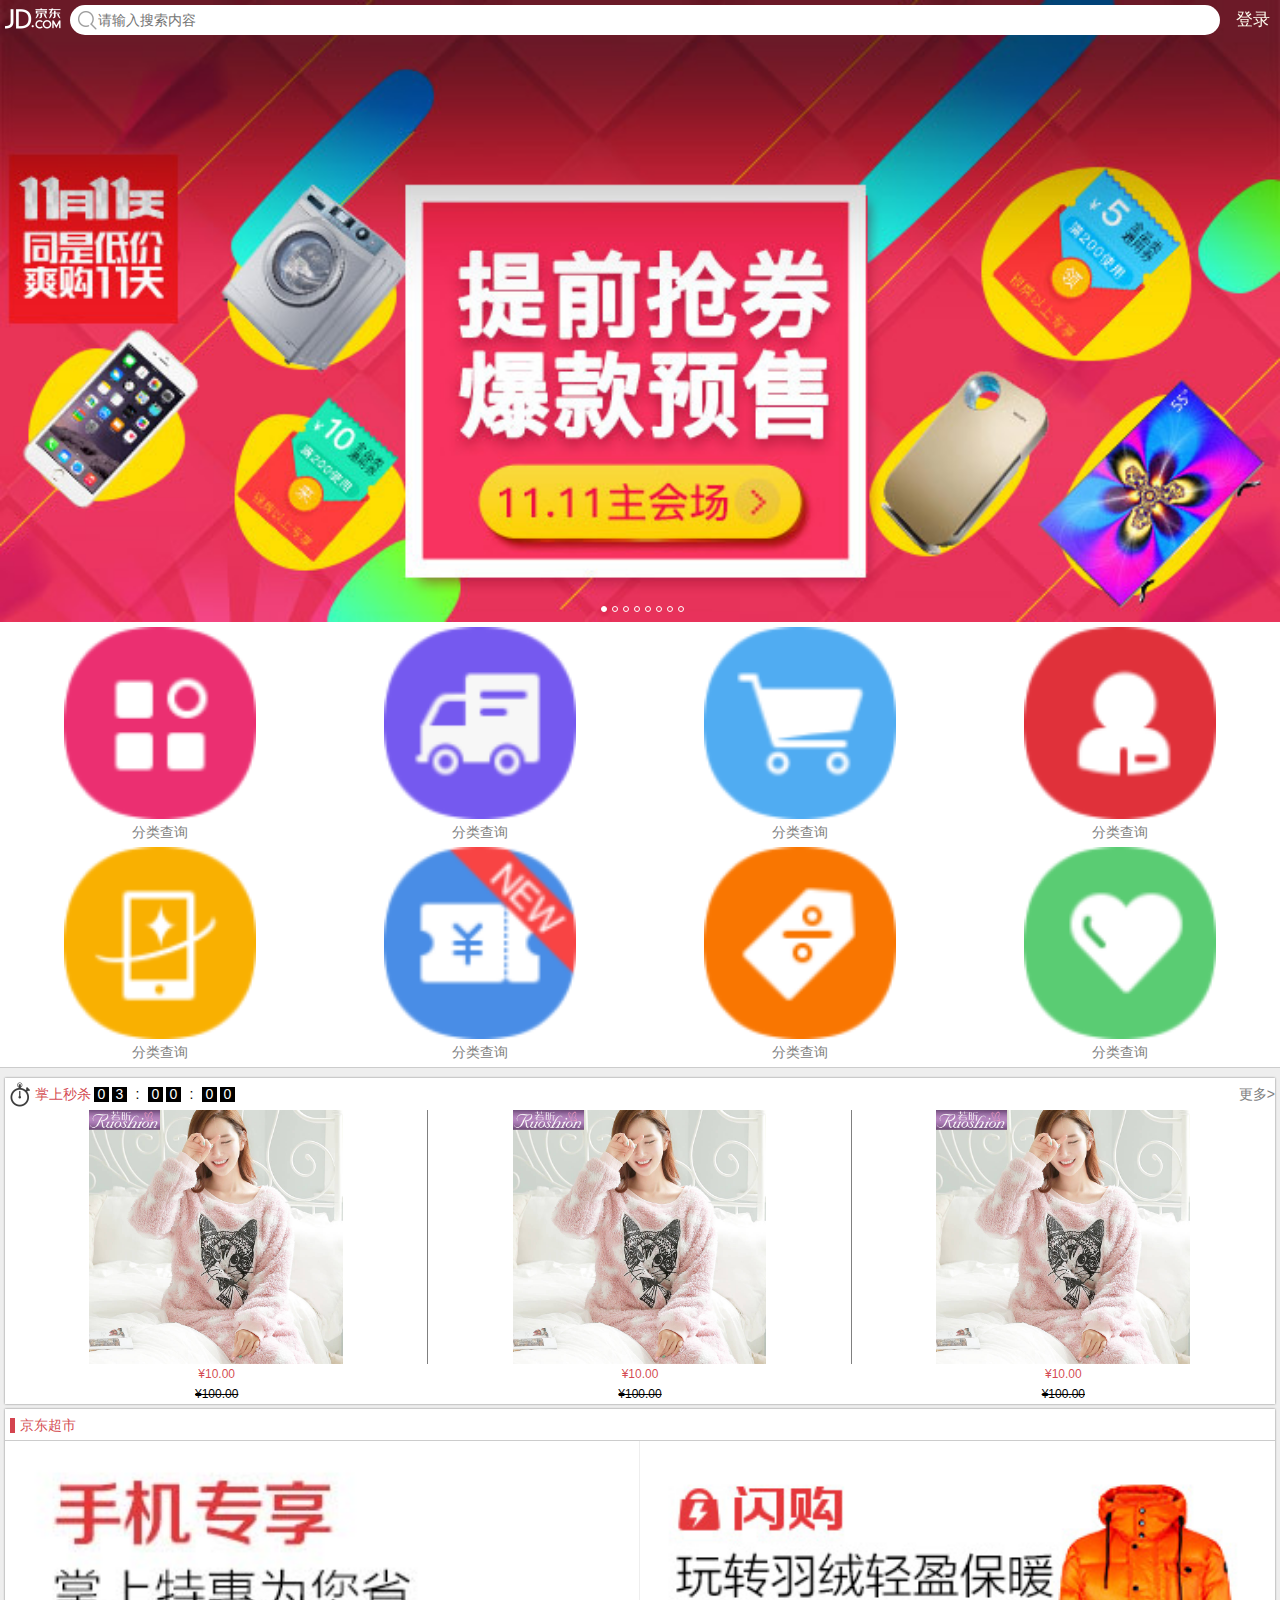
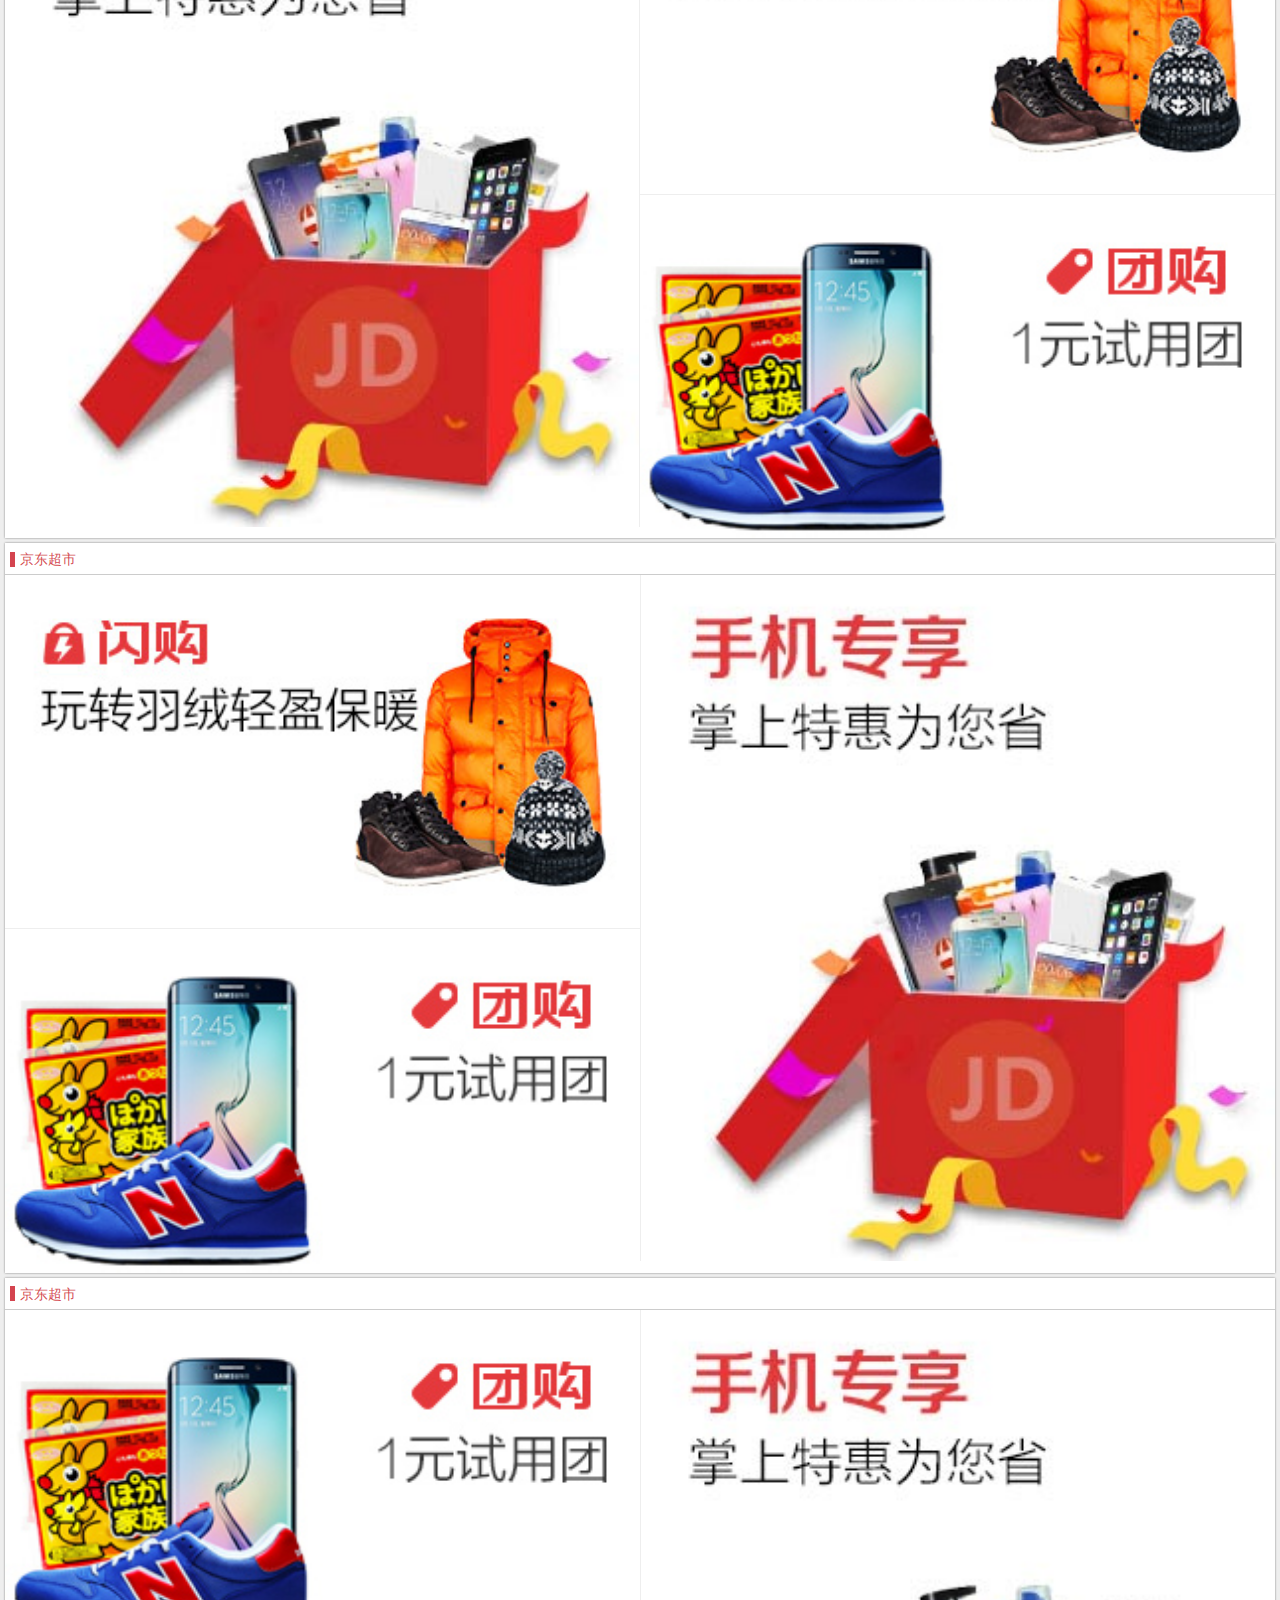
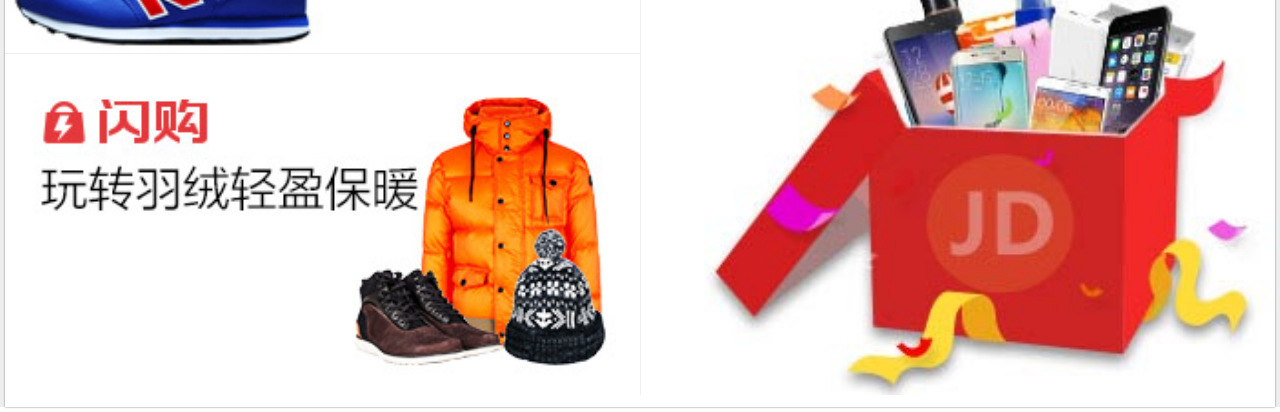
<file: index.html>
<!DOCTYPE html>
<html lang="en">
<head>
    <meta charset="UTF-8">
    <meta name="viewport" content="width=device-width, initial-scale=1.0">
    <title>京东移动站</title>
    <link rel="stylesheet" href="css/base.css">
    <link rel="stylesheet" href="css/index.css">
    <script type="text/javascript" src="js/index.js"></script>
    <script type="text/javascript" src="js/banner.js"></script>
</head>
<body>
    <!--最外层的容器盒子-->
    <div class="jd_container">
        <div class="jd_header">
            <a href="javascript:void(0)" class="header_logo"></a>
            <span class="header_glass"></span>
            <input type="search" class="header_search" placeholder="请输入搜索内容">
            <a href="javascript:void(0)" class="header_login">登录</a>
        </div>
        <!--轮播图-->
        <div class="jd_banner">
            <ul class="banner_images clearfix">
                <li><a href="#"><img src="images/l8.jpg" alt=""></a></li>
                <li><a href="#"><img src="images/l1.jpg" alt=""></a></li>
                <li><a href="#"><img src="images/l2.jpg" alt=""></a></li>
                <li><a href="#"><img src="images/l3.jpg" alt=""></a></li>
                <li><a href="#"><img src="images/l4.jpg" alt=""></a></li>
                <li><a href="#"><img src="images/l5.jpg" alt=""></a></li>
                <li><a href="#"><img src="images/l6.jpg" alt=""></a></li>
                <li><a href="#"><img src="images/l7.jpg" alt=""></a></li>
                <li><a href="#"><img src="images/l8.jpg" alt=""></a></li>
                <li><a href="#"><img src="images/l1.jpg" alt=""></a></li>
            </ul>
            <ul class="banner_index clearfix">
                <li class="current"></li>
                <li></li>
                <li></li>
                <li></li>
                <li></li>
                <li></li>
                <li></li>
                <li></li>
            </ul>
        </div>
        <!--导航栏-->
        <div class="jd_nav">
            <ul class="clearfix">
                <li><a href="#"><img src="images/nav0.png" alt="">
                    <p>分类查询</p>
                </a></li>
                <li><a href="#"><img src="images/nav1.png" alt="">
                    <p>分类查询</p>
                </a></li>
                <li><a href="#"><img src="images/nav2.png" alt="">
                    <p>分类查询</p>
                </a></li>
                <li><a href="#"><img src="images/nav3.png" alt="">
                    <p>分类查询</p>
                </a></li>
                <li><a href="#"><img src="images/nav4.png" alt="">
                    <p>分类查询</p>
                </a></li>
                <li><a href="#"><img src="images/nav5.png" alt="">
                    <p>分类查询</p>
                </a></li>
                <li><a href="#"><img src="images/nav6.png" alt="">
                    <p>分类查询</p>
                </a></li>
                <li><a href="#"><img src="images/nav7.png" alt="">
                    <p>分类查询</p>
                </a></li>
            </ul>
        </div>
        <!--主要内容区域-->
        <div class="jd_main">
            <div class="main_content">
                <div class="content_top clearfix">
                    <span></span>
                    <p>掌上秒杀</p>
                    <ul class="f_l clearfix">
                        <li>0</li>
                        <li>3</li>
                        <li>:</li>
                        <li>0</li>
                        <li>0</li>
                        <li>:</li>
                        <li>0</li>
                        <li>0</li>
                    </ul>
                    <a href="#" class="f_r">更多&gt;</a>
                </div>
                <div class="content_bottom">
                    <ul class="clearfix">
                        <li><a href="#"><img src="images/detail01.jpg" alt=""></a>
                            <p>¥10.00</p>
                            <p>¥100.00</p>
                        </li>
                        <li><a href="#"><img src="images/detail01.jpg" alt=""></a>
                            <p>¥10.00</p>
                            <p>¥100.00</p>
                        </li>
                        <li><a href="#"><img src="images/detail01.jpg" alt=""></a>
                            <p>¥10.00</p>
                            <p>¥100.00</p>
                        </li>
                    </ul>
                </div>
            </div>
            <div class="main_content">
                <div class="content_top clearfix">
                    <span class="f_l">京东超市</span>
                </div>
                <div class="content_bottom">
                    <ul class="clearfix">
                        <li class="f_l b_r"><a href="#"><img src="images/cp1.jpg" alt=""></a></li>
                        <li class="f_r b_b"><a href="#"><img src="images/cp2.jpg" alt=""></a></li>
                        <li class="f_r"><a href="#"><img src="images/cp3.jpg" alt=""></a></li>
                    </ul>
                </div>
            </div>
            <div class="main_content">
                <div class="content_top clearfix">
                    <span class="f_l">京东超市</span>
                </div>
                <div class="content_bottom">
                    <ul class="clearfix">
                        <li class="f_r b_l"><a href="#"><img src="images/cp1.jpg" alt=""></a></li>
                        <li class="f_l b_b"><a href="#"><img src="images/cp2.jpg" alt=""></a></li>
                        <li class="f_l"><a href="#"><img src="images/cp3.jpg" alt=""></a></li>
                    </ul>
                </div>
            </div>
            <div class="main_content">
                <div class="content_top clearfix">
                    <span class="f_l">京东超市</span>
                </div>
                <div class="content_bottom">
                    <ul class="clearfix">
                        <li class="f_r b_l"><a href="#"><img src="images/cp1.jpg" alt=""></a></li>
                        <li class="f_l b_b"><a href="#"><img src="images/cp3.jpg" alt=""></a></li>
                        <li class="f_l"><a href="#"><img src="images/cp2.jpg" alt=""></a></li>
                    </ul>
                </div>
            </div>
        </div>
    </div>
</body>
</html>
</file>
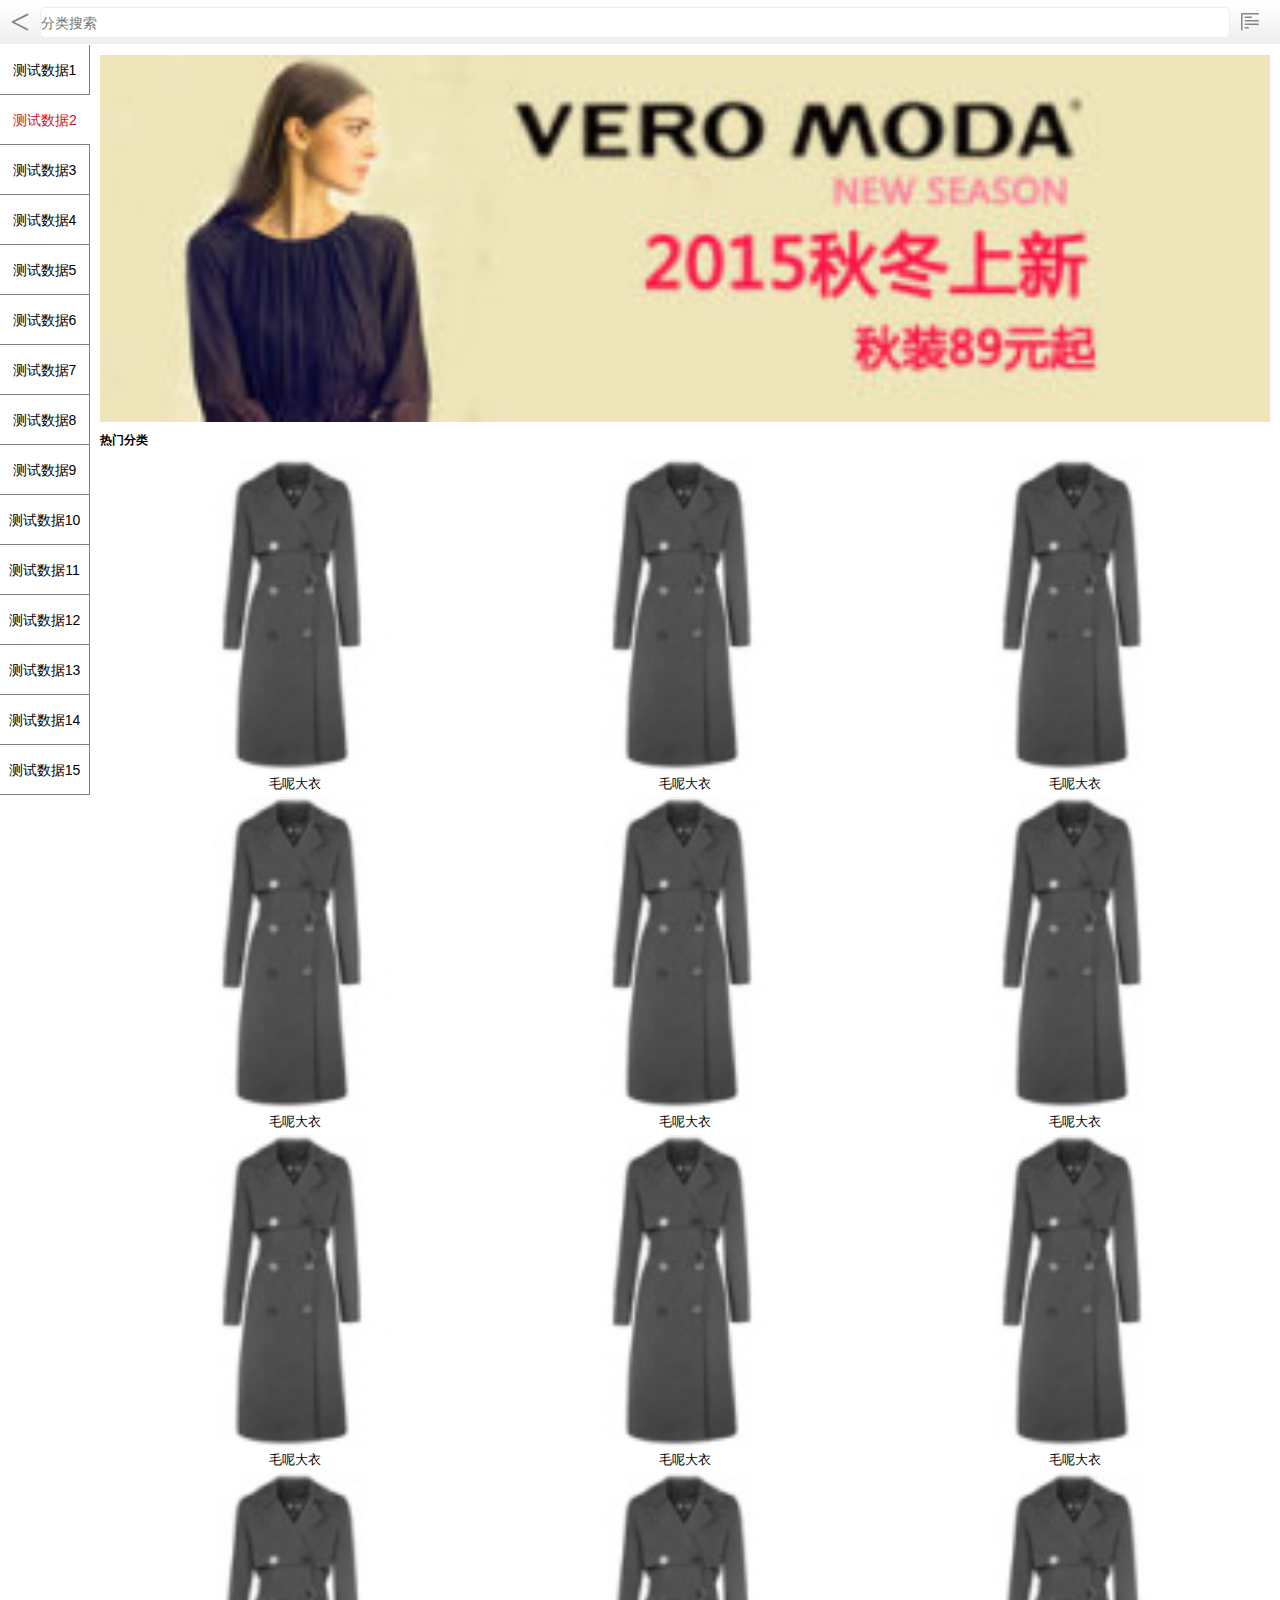
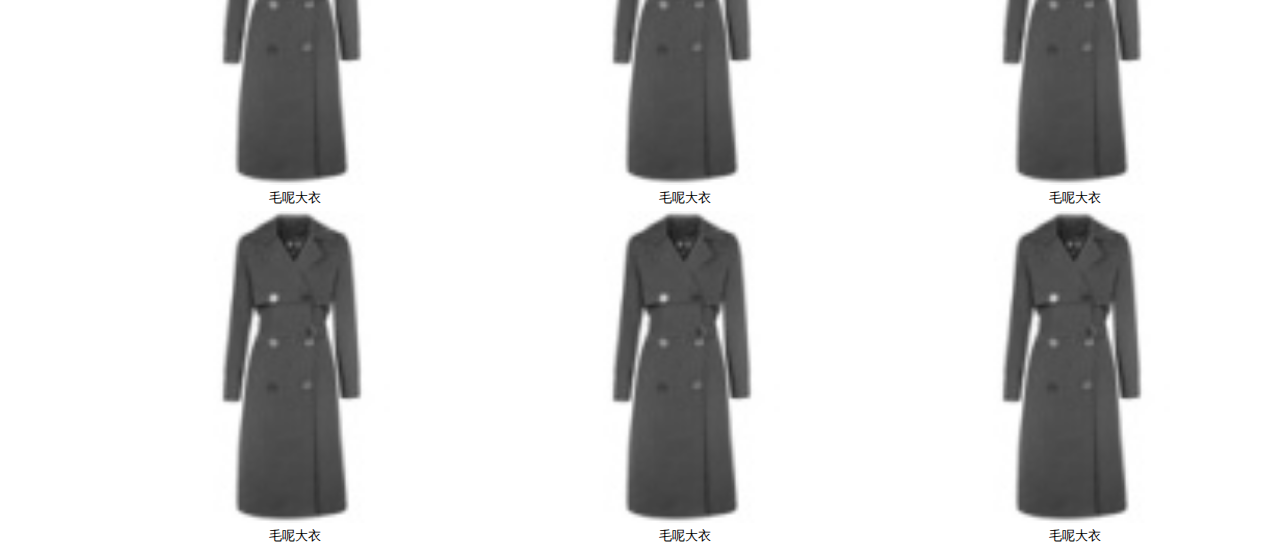
<file: list.html>
<!DOCTYPE html>
<html lang="en">
<head>
    <meta charset="UTF-8">
    <meta name="viewport" content="width=device-width, initial-scale=1.0">
    <title>Title</title>
    <link rel="stylesheet" href="css/base.css">
    <link rel="stylesheet" href="css/list.css">
    <script type="text/javascript" src="js/list.js"></script>
    <script type="text/javascript" src="js/封装js.js"></script>
</head>
<body>
<div class="list_container">
    <!-- 通栏 -->
    <div class="header">
        <a href="#">&lt;</a>
        <input type="text" placeholder="分类搜索">
        <a href="#"></a>
    </div>
    <!-- 内容区域 -->
    <div class="main">
        <!--  左边的区域 -->
        <div class="main_left f_l">
            <ul>
                <li><a href="#">测试数据1</a></li>
                <li class='current'><a href="#">测试数据2</a></li>
                <li><a href="#">测试数据3</a></li>
                <li><a href="#">测试数据4</a></li>
                <li><a href="#">测试数据5</a></li>
                <li><a href="#">测试数据6</a></li>
                <li><a href="#">测试数据7</a></li>
                <li><a href="#">测试数据8</a></li>
                <li><a href="#">测试数据9</a></li>
                <li><a href="#">测试数据10</a></li>
                <li><a href="#">测试数据11</a></li>
                <li><a href="#">测试数据12</a></li>
                <li><a href="#">测试数据13</a></li>
                <li><a href="#">测试数据14</a></li>
                <li><a href="#">测试数据15</a></li>
            </ul>
        </div>
        <!--右边的区域 -->
        <div class="main_right">
            <a href="#" class='right_banner'><img src="images/banner_1.jpg" alt=""></a>
            <h3>热门分类</h3>
            <!-- 列表内容 -->
            <!-- ul.clearfix>li*15>a[href='#']>img[src='images/nv-fy.jpg']+p{毛呢大衣} -->
            <ul class="clearfix">
                <li><a href="#">
                    <img src="images/nv-fy.jpg" alt="	">
                    <p>毛呢大衣</p>
                </a></li>
                <li><a href="#">
                    <img src="images/nv-fy.jpg" alt="">
                    <p>毛呢大衣</p>
                </a></li>
                <li><a href="#">
                    <img src="images/nv-fy.jpg" alt="">
                    <p>毛呢大衣</p>
                </a></li>
                <li><a href="#">
                    <img src="images/nv-fy.jpg" alt="">
                    <p>毛呢大衣</p>
                </a></li>
                <li><a href="#">
                    <img src="images/nv-fy.jpg" alt="">
                    <p>毛呢大衣</p>
                </a></li>
                <li><a href="#">
                    <img src="images/nv-fy.jpg" alt="">
                    <p>毛呢大衣</p>
                </a></li>
                <li><a href="#">
                    <img src="images/nv-fy.jpg" alt="">
                    <p>毛呢大衣</p>
                </a></li>
                <li><a href="#">
                    <img src="images/nv-fy.jpg" alt="">
                    <p>毛呢大衣</p>
                </a></li>
                <li><a href="#">
                    <img src="images/nv-fy.jpg" alt="">
                    <p>毛呢大衣</p>
                </a></li>
                <li><a href="#">
                    <img src="images/nv-fy.jpg" alt="">
                    <p>毛呢大衣</p>
                </a></li>
                <li><a href="#">
                    <img src="images/nv-fy.jpg" alt="">
                    <p>毛呢大衣</p>
                </a></li>
                <li><a href="#">
                    <img src="images/nv-fy.jpg" alt="">
                    <p>毛呢大衣</p>
                </a></li>
                <li><a href="#">
                    <img src="images/nv-fy.jpg" alt="">
                    <p>毛呢大衣</p>
                </a></li>
                <li><a href="#">
                    <img src="images/nv-fy.jpg" alt="">
                    <p>毛呢大衣</p>
                </a></li>
                <li><a href="#">
                    <img src="images/nv-fy.jpg" alt="">
                    <p>毛呢大衣</p>
                </a></li>
            </ul>
        </div>
    </div>
</div>
</body>
</html>
</file>
<file: css/base.css>
*,
::before,
::after {
    font-size: 14px;
    margin: 0;
    padding: 0;
    -webkit-tap-highlight-color: transparent;
    -webkit-box-sizing: border-box;
    box-sizing: border-box;
    /*统一设置文字,sans-serif移动端默认字体*/
    font-family: '微软雅黑',sans-serif;
}

input {
    -webkit-appearance: none;
    border: 0;
}
a {
    text-decoration: none;
}
ol,ul {
    list-style: none;
}
.f_l {
    float: left;
}
.f_r {
    float: right;
}
/*清除浮动*/
.clearfix::before,
.clearfix::after {
    content: '';
    display: block;
    line-height: 0;
    height: 0;
    visibility: hidden;
    clear: both;
}

.b_l {
    border-left: 1px solid #eee;
}
.b_r {
    border-right: 1px solid #eee;
}
.b_t {
    border-top: 1px solid #eee;
}
.b_b {
    border-bottom: 1px solid #eee;
}
</file>
<file: css/index.css>
.jd_container {
    width: 100%;
    min-height: 800px;
    background-color: #eee;
}

.jd_header {
    height: 40px;
    width: 100%;
    background-color: rgba(201,21,35,0);
    position: fixed;
    z-index: 99;

    padding-left: 70px;
    padding-right: 60px;
}

.jd_header .header_logo{
    width: 60px;
    height: 36px;
    position: absolute;
    left: 5px;
    top: 2px;
    background-image: url('../images/sprites.png');
    background-repeat: no-repeat;
    background-position: 0 -103px;
    /*设置背景图片的大小压缩了一倍，目的是为了不让用户看到模糊颗粒*/
    background-size: 200px 200px;
}
.jd_header .header_search{
    width: 100%;
    height: 30px;
    margin-top: 5px;
    border-radius: 15px;
    padding-left: 28px;
}
.jd_header .header_login{
    position: absolute;
    right: 10px;
    top: 0;
    line-height: 40px;
    color: #fffdef;
    font-size: 17px;
}
.jd_header .header_glass{
    width: 20px;
    height: 20px;
    position: absolute;
    background-image: url("../images/sprites.png");
    background-repeat: no-repeat;
    background-position: -60px -109px;
    background-size: 200px 200px;
    top: 10px;
    left: 78px;
}
.jd_banner {
    width: 100%;
    overflow: hidden;
    position: relative;
}
.jd_banner .banner_images {
    /*父盒子十倍宽度，为了放十张图片*/
    width: 1000%;
    /*默认显示索引为1的图*/
    transform: translateX(-10%);
}
.jd_banner .banner_images li {
    float: left;
    width: 10%;
}
.jd_banner .banner_images li a {
    display: block;
    width: 100%;
}
.jd_banner .banner_images li a img {
    display: block;
    width: 100%;
}

/*轮播图里的索引标签*/
.jd_banner .banner_index {
    position: absolute;
    bottom: 10px;
    left: 50%;
    margin-left: -44px;
}
.jd_banner .banner_index li {
    float: left;
    width: 6px;
    height: 6px;
    border-radius: 50%;
    border: 1px solid #fff;
    margin-left: 5px;
}
.jd_banner .banner_index li.current {
    background-color: #fff;
}

.jd_nav {
    width: 100%;
    border-bottom: 1px solid #ccc;
    background-color: #fff;
}
.jd_nav ul {
    width: 100%;
    padding-top: 5px;
}
.jd_nav ul li {
    float: left;
    width: 25%;
}
.jd_nav ul li a {
    width: 100%;
    \display: block;
}
.jd_nav ul li a img {
    width: 60%;
    display: block;
    margin: 0 auto;
}
.jd_nav ul li a p {
    color: gray;
    text-align: center;
    padding: 5px 0;
}

.jd_main {
    width: 100%;
    padding: 0 5px;
    margin-top: 10px;
}
.jd_main .main_content {
    width: 100%;
    background-color: #fff;
    min-height: 150px;
    margin-bottom: 5px;
    box-shadow: 0 0 2px gray;
}
.jd_main .main_content .content_top {
    height: 32px;
    width: 100%;
    border-bottom: 1px solid #ccc;
}
.jd_main .main_content .content_bottom {
    width: 100%;
}

.jd_main .main_content:nth-child(1) {}
.jd_main .main_content:nth-child(1) .content_top {
    border-bottom: none;
}
.jd_main .main_content:nth-child(1) .content_top span {
    background-image: url('../images/seckill-icon.png');
    background-size: 20px 25px;
    margin-top: 3.5px;
    margin-left: 5px;
    float: left;
    width: 20px;
    height: 25px;
}
.jd_main .main_content:nth-child(1) .content_top p {
    color: rgba(201,21,35,0.8);
    margin-left: 5px;
    line-height: 32px;
    float: left;
}
.jd_main .main_content:nth-child(1) .content_top ul {
    height: 32px;
    padding-top: 8.5px;
}
.jd_main .main_content:nth-child(1) .content_top ul li {
    float: left;
    background-color: black;
    height: 15px;
    width: 15px;
    color: #fff;
    margin-left: 3px;
    text-align: center;
    line-height: 15px;
}
/*这样可以去到第三个 第六个li*/
.jd_main .main_content:nth-child(1) .content_top ul li:nth-child(3n) {
    background-color: transparent;
    color: #000;
}
.jd_main .main_content:nth-child(1) .content_top a {
    color: gray;
    line-height: 32px;
    margin-left: 5px;
}

.jd_main .main_content:nth-child(1) .content_bottom {
    width: 100%;
}
.jd_main .main_content:nth-child(1) .content_bottom ul {
    width: 100%;
}
.jd_main .main_content:nth-child(1) .content_bottom ul li {
    float: left;
    width: 33.3333%;
}
.jd_main .main_content:nth-child(1) .content_bottom ul li a {
    display: block;
    width: 100%;
    border-right: 1px solid gray;
}
.jd_main .main_content:nth-child(1) .content_bottom ul li:last-child a {
    border-right: none;
}
.jd_main .main_content:nth-child(1) .content_bottom ul li a img {
    display: block;
    width: 60%;
    margin: 0 auto;
}
.jd_main .main_content:nth-child(1) .content_bottom ul li p {
    text-align: center;
    padding: 3px 0;
    font-size: 12px;
}
.jd_main .main_content:nth-child(1) .content_bottom ul li p:nth-child(2) {
    color: rgba(201,21,35,0.8);
}
.jd_main .main_content:nth-child(1) .content_bottom ul li p:nth-child(3) {
    color: #000;
    text-decoration: line-through;
}

.jd_main .main_content:nth-child(n+2) .content_top {}
.jd_main .main_content:nth-child(n+2) .content_top span {
    color: rgba(201,21,35,0.8);
    line-height: 32px;
    margin-left: 15px;
    position: relative;
}
.jd_main .main_content:nth-child(n+2) .content_top span::before {
    content: '';
    position: absolute;
    height: 15px;
    width: 5px;
    background-color: rgba(201,21,35,0.8);
    left: -10px;
    top: 8.5px;
}

.jd_main .main_content:nth-child(n+2) .content_bottom {
    width: 100%;
}
.jd_main .main_content:nth-child(n+2) .content_bottom ul {
    width: 100%;
}
.jd_main .main_content:nth-child(n+2) .content_bottom ul li {
    width: 50%;
}
.jd_main .main_content:nth-child(n+2) .content_bottom ul li a {
    width: 100%;
    display: block;
}
.jd_main .main_content:nth-child(n+2) .content_bottom ul li a img {
    width: 100%;
    display: block;
}
</file>
<file: css/list.css>
html,body {
    height: 100%;
}
body {
    overflow: hidden;
}


/* 列表页的样式 */
.list_container{
    width: 100%;
    height: 100%;
}

.header{
    width: 100%;
    height: 45px;

    /* 背景图片 */
    background-image: url('../images/header-bg.png');

    background-size: 1px 44px;
    background-repeat: repeat-x;

    position: relative;
    padding-left: 40px;
    padding-right: 50px;

    z-index: 999;
}
/* header 坐标的a标签 */
.header a:nth-child(1){
    line-height: 45px;
    color: gray;
    font-size: 35px;
    font-family: '宋体';
    position: absolute;
    left: 10px;
}

.header input{
    width: 100%;
    height: 31px;
    margin-top: 7px;
    border-radius: 5px;
    border: 1px solid #eee;
}

.header a:nth-child(3){
    background-image: url('../images/sprites.png');
    background-size: 200px 200px;
    background-position: -60px 0;
    width: 40px;
    height: 44px;
    position: absolute;
    right: 10px;
    top:0px ;

    /* 将内容 压缩到 20*20 */
    padding:12px 10px ;

    /* 设置 背景图 开始的位置 */
    background-origin: content-box;
    /* 设置背景图 保留的区域 */
    background-clip:content-box;
}


/* 主要内容区域 */
.main{
    width: 100%;
    height: 100%;
}
/* 主要内容区域的 左边 */
.main .main_left{
    width: 90px;
    height: 100%;
}
.main .main_left ul{
    width: 100%;
}
.main .main_left ul li{
    width: 100%;
    text-align: center;
    height: 50px;
    line-height: 50px;
    border-bottom: 1px solid gray;
    border-right: 1px solid gray;

}
.main .main_left ul li a{
    color: black;
}

.main .main_left ul li.current{
    border-right: none;
}
.main .main_left ul li.current a{
    color: rgb(201, 21, 35);
}

/* 右边的区域 */
.main .main_right{
    overflow: hidden;
    /* 顶部 左右 底部为0 */
    padding: 10px 10px 0;
    /* width: 100%; */
}

/* a标签 不要设置 宽度 自适应 */
.main .main_right .right_banner{
    display: block;
    width: 100%;
}
.main .main_right .right_banner img{
    display: block;
    width: 100%;
}

.main .main_right h3{
    margin-top: 10px;
    font-size: 12px;
}

/* 右边区域的 列表部分 */
.main .main_right ul{
    width: 100%;
    padding-top: 10px;
}
.main .main_right ul li{
    width: 33.3333%;
    float: left;
}
.main .main_right ul li a{
    display: block;
    width: 100%;
}
.main .main_right ul li a img{
    display: block;
    width: 80%;
    margin: 0 auto;
}
.main .main_right ul li a p{
    text-align: center;
    color: black;
    padding: 4px 0;
    font-size: 13px;
}
</file>
